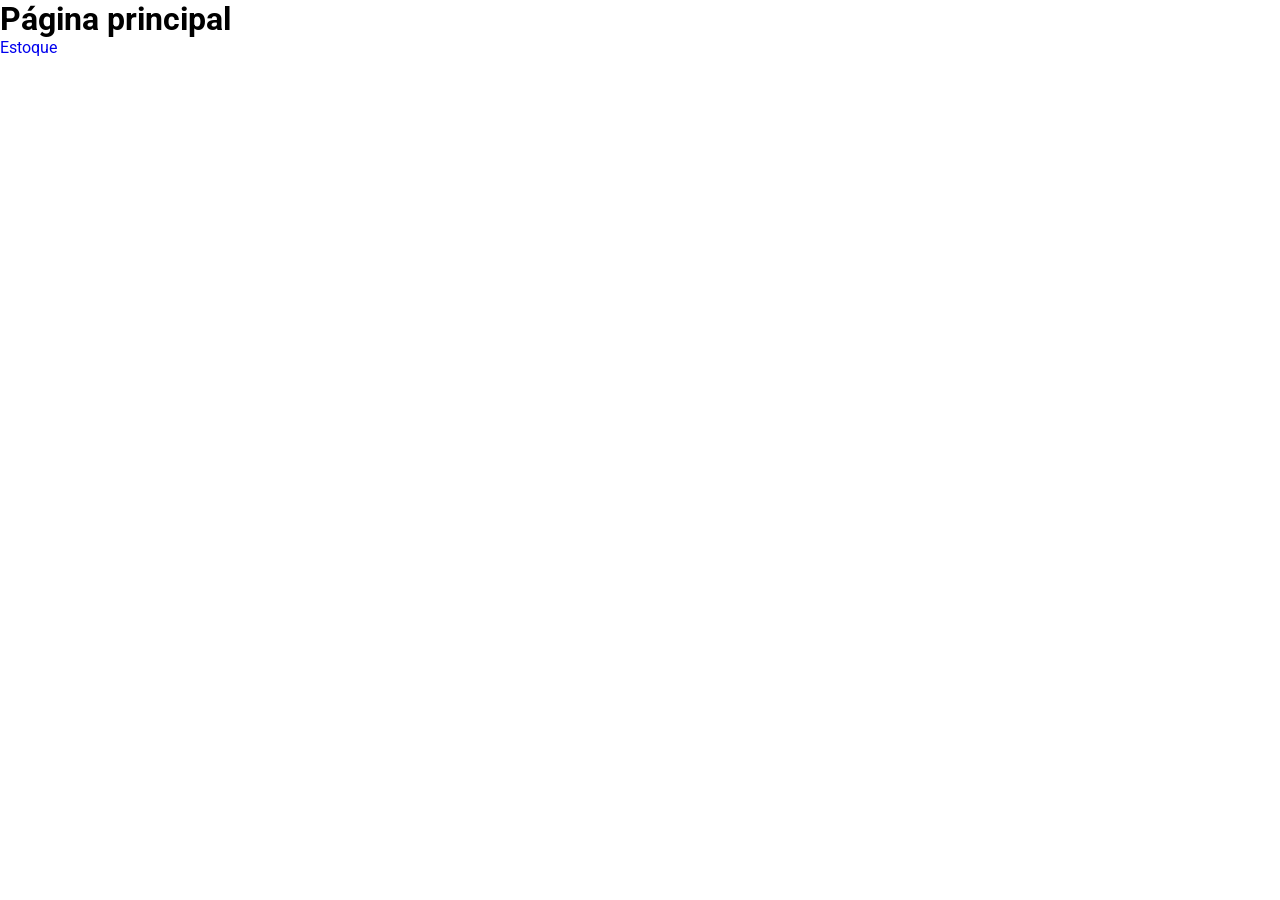
<file: index.html>
<!DOCTYPE html>
<html lang="pt-BR">
<head>
    <meta charset="UTF-8">
    <meta name="viewport" content="width=device-width, initial-scale=1.0">
    <title>Home</title>
    <link rel="stylesheet" href="/static/css/style.css">
</head>
<body>
    <h1>Página principal</h1>
    <a href="https://pires2412.github.io/frontend_ERP/estoque.html">Estoque</a>
</body>
</html>
</file>
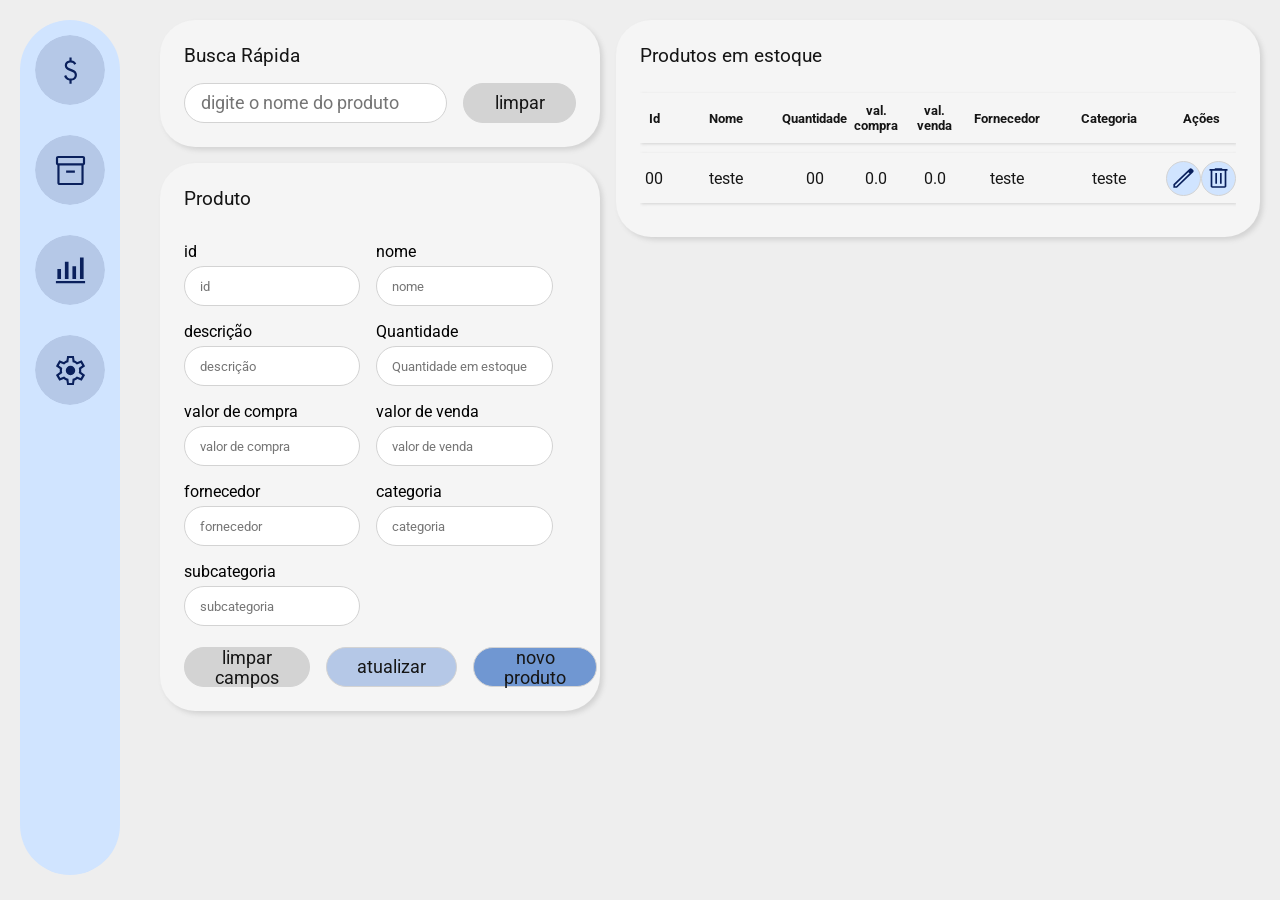
<file: estoque.html>
<!doctype html>
<html lang="pt-BR">
  <head>
    <meta charset="UTF-8" />
    <meta name="viewport" content="width=device-width, initial-scale=1.0" />
    <title>Gerenciador de Estoque</title>
    <link rel="stylesheet" href="./static/css/style.css" />
    <link rel="stylesheet" href="./static/css/contentArea.css" />
    <link rel="stylesheet" href="./static/css/stockContent.css" />
    <script src="./static/script/interactive.js" defer="defer"></script>
    <script src="./static/script/form_scripts.js" defer="defer"></script>
  </head>
  <nav id="menu">
    <div class="menu__item">
      <div class="menu__box">
        <a href="#" class="menu__iconwrapper"
          ><img
            src="./static/resources/images/selling_icon.svg"
            alt=""
            class="menu__icon"
        /></a>
      </div>
    </div>
    <div class="menu__item">
      <div class="menu__box">
        <a href="#" class="menu__iconwrapper"
          ><img
            src="./static/resources/images/stock_icon.svg"
            alt=""
            class="menu__icon"
        /></a>
      </div>
    </div>
    <div class="menu__item">
      <div class="menu__box">
        <a href="#" class="menu__iconwrapper"
          ><img
            src="./static/resources/images/chart_bar_icon.svg"
            alt=""
            class="menu__icon"
        /></a>
      </div>
    </div>
    <div class="menu__item">
      <div class="menu__box">
        <a href="#" class="menu__iconwrapper"
          ><img
            src="./static/resources/images/settings_icon.svg"
            alt=""
            class="menu__icon"
        /></a>
      </div>
    </div>
  </nav>
  <section id="contentView">
    <div class="contentwrapper quicksearchAndForm">
      <div class="panel">
        <label class="panel__title">Busca Rápida</label>
        <div class="quicksearch">
          <input
            type="text"
            class="quicksearch__input"
            placeholder="digite o nome do produto"
          />
          <button
            class="quicksearch__clean"
            style="background-color: lightgrey"
          >
            limpar
          </button>
        </div>
      </div>
      <div class="panel">
        <label class="panel__title">Produto</label>
        <form action="" id="formData" class="form__addOrUpdate">
          <div class="form__box">
            <label for="id">id</label>
            <input type="text" name="id" placeholder="id" readonly="true" />
          </div>
          <div class="form__box">
            <label for="nameProduct">nome</label>
            <input type="text" name="nameProduct" placeholder="nome" />
          </div>
          <div class="form__box">
            <label for="description">descrição</label>
            <input type="text" name="description" placeholder="descrição" />
          </div>
          <div class="form__box">
            <label for="quantityInStock">Quantidade</label>
            <input
              type="text"
              name="quantityInStock"
              placeholder="Quantidade em estoque"
            />
          </div>
          <div class="form__box">
            <label for="purchasePrice">valor de compra</label>
            <input
              type="text"
              name="purchasePrice"
              placeholder="valor de compra"
            />
          </div>
          <div class="form__box">
            <label for="sellingPrice">valor de venda</label>
            <input
              type="text"
              name="sellingPrice"
              placeholder="valor de venda"
            />
          </div>
          <div class="form__box">
            <label for="supplier">fornecedor</label>
            <input type="text" name="supplier" placeholder="fornecedor" />
          </div>
          <div class="form__box">
            <label for="category">categoria</label>
            <input type="text" name="category" placeholder="categoria" />
          </div>
          <div class="form__box">
            <label for="subCategory">subcategoria</label>
            <input type="text" name="subcategory" placeholder="subcategoria" />
          </div>

          <div class="buttonswrapper">
            <button
              id="clearForm"
              class="form__button"
              style="background-color: lightgray"
            >
              limpar campos
            </button>
            <button
              class="form__button"
              style="background-color: var(--cor-principal-media)"
            >
              atualizar
            </button>
            <button
              class="form__button"
              style="background-color: var(--cor-principal-escura)"
            >
              novo produto
            </button>
          </div>
        </form>
      </div>
    </div>
    <div class="contentwrapper tableview">
      <div class="panel">
        <label class="panel__title">Produtos em estoque</label>
        <div class="tablewrapper">
          <table>
            <colgroup>
              <col style="width: 5%" />
              <col style="width: 20%" />
              <col style="width: 5%" />
              <col style="width: 10%" />
              <col style="width: 10%" />
              <col style="width: 15%" />
              <col style="width: 20%" />
            </colgroup>
            <thead>
              <tr>
                <th>Id</th>
                <th>Nome</th>
                <th>Quantidade</th>
                <th>val. compra</th>
                <th>val. venda</th>
                <th>Fornecedor</th>
                <th>Categoria</th>
                <th>Ações</th>
              </tr>
            </thead>
            <tbody>
              <tr>
                <td>00</td>
                <td>teste</td>
                <td>00</td>
                <td>0.0</td>
                <td>0.0</td>
                <td>teste</td>
                <td>teste</td>
                <td>
                  <div class="action__container">
                    <div class="edit__container">
                      <img
                        src="./static/resources/images/edit_icon.svg"
                        class="edit__icon"
                      />
                    </div>
                    <div class="delete__container">
                      <img
                        src="./static/resources/images/delete_icon.svg"
                        class="delete__icon"
                      />
                    </div>
                  </div>
                </td>
              </tr>
            </tbody>
          </table>
        </div>
      </div>
    </div>

    <dialog class="deleteModal">
      <p class="warning">
        Deseja excluir esse registro? Essa ação não poderá ser desfeita!
      </p>

      <div class="wrapperOptionsModal">
        <button class="removeProduct">Excluir</button>
        <button class="closeModal">Cancelar</button>
      </div>
    </dialog>
  </section>

  <body></body>
</html>
</file>
<file: static/css/style.css>
:root {
    --cor-principal-clara: #D0E4FF;
    --cor-principal-media: #B5C8E7;
    --cor-principal-escura: #7097D2;
    --cor-destaque:#00E183;
    --gradiente-azul: linear-gradient(to bottom, #163C90, #2764F3);
    --cor-cinza-escuro: #2F3136;
    --cor-cinza-medio: #8A8B8E;
    --con-cinza-claro: #E5E5E5;
}

/* 1. Definindo a versão Normal */
@font-face {
    font-family: 'Roboto';
    src: url('/static/resources/fonts/Roboto-normal.ttf') format('truetype');
    font-weight: 400; /* ou normal */
    font-style: normal;
}

/* 2. Definindo a versão Bold (Negrito) */
@font-face {
    font-family: 'Roboto';
    src: url('/static/resources/fonts/Roboto-bold.ttf') format('truetype');
    font-weight: 700; /* ou bold */
    font-style: normal;
}

/* 3. Definindo a versão Italic */
@font-face {
    font-family: 'Roboto';
    src: url('/static/resources/fonts/Roboto-italic.ttf') format('truetype');
    font-weight: 400;
    font-style: italic;
}

* {
    margin: 0;
    padding: 0;
    box-sizing: border-box;
    scroll-behavior:smooth;
    text-decoration: none;
    font-family: 'Roboto';
}
</file>
<file: static/css/contentArea.css>
@import url("/static/css/style.css");

body {
    display: flex;
    background-color: #EEE;
}

#menu {
    width: 100px;
    height: 95vh;
    background-color: var(--cor-principal-clara);
    display: flex;
    flex-direction: column;
    align-items: center;
    justify-content: flex-start;
    border-radius: 50px;
    margin: 20px;
}



.menu__item {
    display: flex;
    justify-content: space-evenly;
    align-items: center;
    width: 100px;
    z-index: 2;
    transform: translateX(0%);
    background-color: transparent;
    clip-path: circle(50%);
}

.menu__box {
    width: 100px;
    height: 100px;
    display: flex;
    align-items: center;
    justify-content: center;
    clip-path: circle(50%);
}

.menu__iconwrapper {
    width: 70%;
    height: 70%;
    background-color: var(--cor-principal-media);
    border-radius: 50%;
    display: flex;
    align-items: center;
    justify-content: center;
    clip-path: circle(50%);
}

.menu__icon {
    width: 50%;
    margin: 10px;
}

.menu__label--hovered {
    display: flex;
}

.menu__iconwrapper--hovered {
    background-color: var(--cor-principal-escura);
}

#contentView {
    width: 100%;
    height: 100vh;
    display: flex;
    gap: 1rem;
    flex-direction: row;
    align-items: center;
    padding: 20px;
}

.contentwrapper {
    height: 100%;
    display: flex;
    flex-direction: column;
    gap: 1rem;
}
</file>
<file: static/css/stockContent.css>
@import url('/static/css/style.css');

main {
    display: flex;
    align-items: center;
    justify-content: center;
}

.contentwrapper.quicksearchAndForm {
    width: 40%;
}

.contentwrapper.tableview {
    width: 60%;
}

.panel {
    display: flex;
    flex-direction: column;
    padding: 1.5rem;
    gap: 1rem;
    background-color: whitesmoke;
    border-radius: 35px;
    box-shadow: 3px 3px 5px lightgrey;
    width: 100%;
    max-height: 99%;
}

.panel__title {
    font-size: 1.2rem;
    font-family: 'Roboto';
    color: #161616;
}

.quicksearch {
    display: flex;
    gap: 1rem;
}

.quicksearch__input {
    width: 70%;
    height: 40px;
    border-radius: 35px;
    padding-left: 1rem;
    border:1px solid lightgray;
    font-size: 1.1rem;
}

.quicksearch__clean {
    width: 30%;
    height: 40px;
    border-radius: 35px;
    border: 1px solid lightgray;
    background-color: white;
    font-size: 1.1rem;
    color: #161616;
}

.form__addOrUpdate {
    display: flex;
    flex-direction: row;
    flex-wrap: wrap;
    align-items: center;
    
    gap: 1rem;
    margin-top: 1rem;
}

.form__box {
    width: 45%;
    display: flex;
    flex-direction: column;
}

.form__box>input[type=text] {
    height: 40px;
    border-radius: 35px;
    border: 1px solid lightgrey;
    padding-left: 15px;
    margin-top: 5px;
}

.form__button {
    height: 40px;
    max-height: 60px;
    padding: 0 30px;
    border-radius: 35px;
    border: 1px solid lightgray;
    margin-top: 5px;
    font-size: 1.1rem;
    color: #161616;
}

.buttonswrapper {
    display: flex;
    width: 100%;
    justify-content: flex-start;
    gap: 1rem;

}

.tablewrapper {
    width: 100%;
    max-height: 100%;
    overflow-y: scroll;
}

table {
    width: 100%;
    height: 100%;
    border-collapse: separate;
    border-spacing: 0 10px
}

th {
    font-size: 0.8rem;
    color: #161616;
    font-weight: bold;
}

tr {
    height: 50px;
    box-shadow: 1px 1px 3px lightgray;
}

td {
    text-align: center;
    font-size: 1rem;
    text-overflow: ellipsis;
    color: #161616;
}
.action__container {
    display: flex;
    align-items: center;
    justify-content: space-evenly;
}

.edit__container {
    width: 35px;
    height: 35px;
    border-radius: 50%;
    border: 1px solid lightgray;
    cursor: pointer;
    background-color: var(--cor-principal-clara);
    display: flex;
    align-items: center;
    justify-content: center;
}

.edit__icon {
    width: 80%;
}

.delete__container {
    width: 35px;
    height: 35px;
    border-radius: 50%;
    border: 1px solid lightgray;
    cursor: pointer;
    background-color: var(--cor-principal-clara);
    display: flex;
    align-items: center;
    justify-content: center;
}

.delete__icon {
    width: 80%;
}

.deleteModal {
    display: none;
}

.deleteModal--active {
    display:flex;
    align-self: center;
    justify-self: center;
    flex-direction: column;
    align-items: center;
    justify-content: center;
    gap: 1rem;
    padding: 3rem;
    border-radius: 35px;
    border: none;
    background-color:white;
    box-shadow: 3px 3px 5px lightgrey;
}

.wrapperOptionsModal {
    display: flex;
    width: 100%;
    justify-content: space-evenly;
    margin-top: 1rem;
}

.removeProduct,
.closeModal {
    padding: 1rem 2rem;

    color: white;

    font-size: 1.1rem;

    font-weight: bold;

    border-radius: 35px;

    border: 1px solid rgba(255,255,255,0.15);

    cursor: pointer;

    transition:
        transform 0.2s ease,
        opacity 0.2s ease,
        box-shadow 0.2s ease;
}

.removeProduct {
    background: linear-gradient(135deg, #ff5f6d, #c81d25);
}

.closeModal {
    background: linear-gradient(
        to bottom,
        var(--cor-principal-escura),
        var(--cor-principal-media)
    );
}

.removeProduct:hover,
.closeModal:hover {
    transform: translateY(-2px);

    opacity: 0.96;

    box-shadow: 0 4px 10px rgba(0,0,0,0.15);
}

.removeProduct:active,
.closeModal:active {
    transform: scale(0.98);
}
</file>
